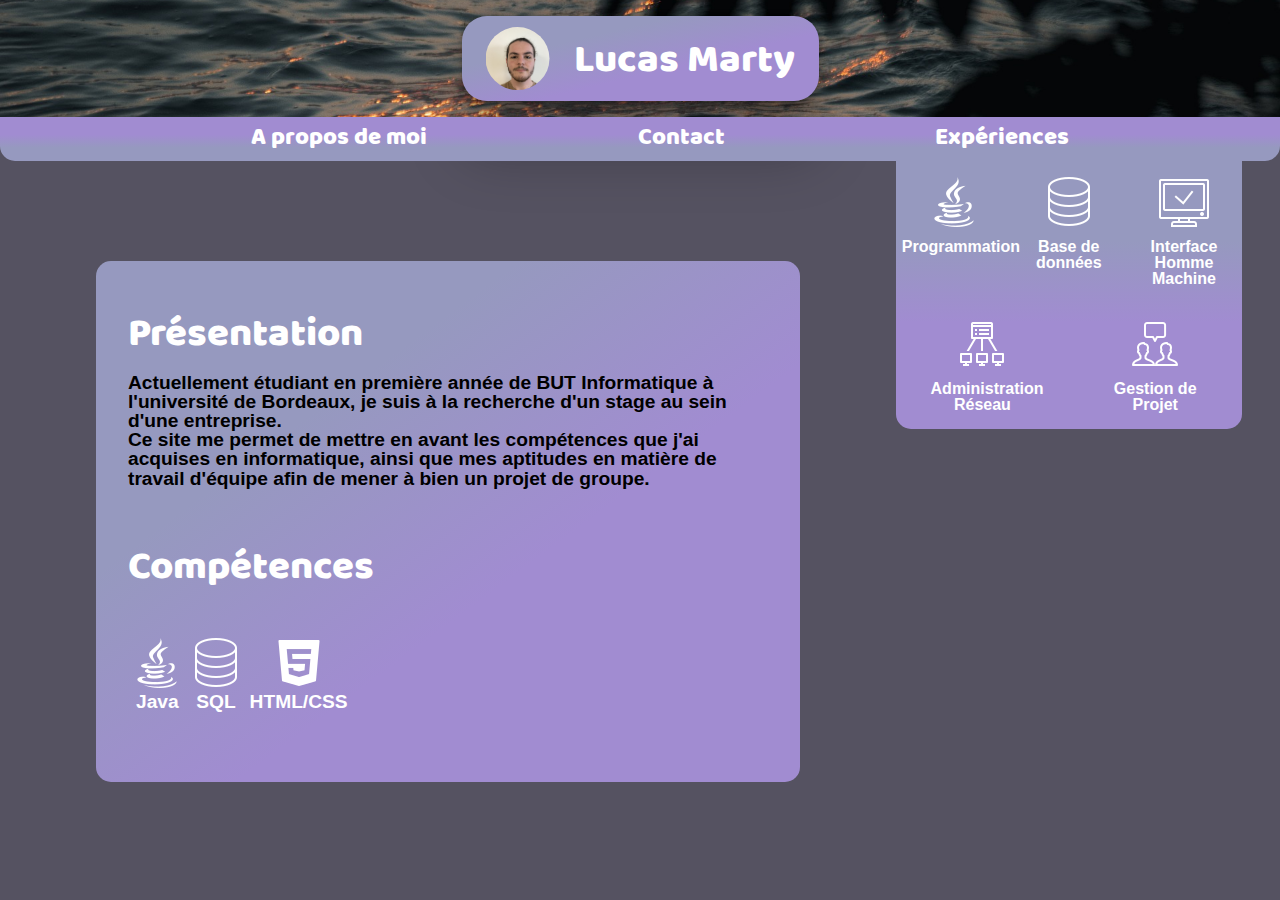
<file: index.html>
<!DOCTYPE html>
<html lang="en">
<head>
    <meta charset="UTF-8">
    <meta http-equiv="X-UA-Compatible" content="IE=edge">
    <meta name="viewport" content="width=device-width, initial-scale=1.0">
    <link rel="stylesheet" href="css/Accueil.css">
    <title>Lucas Marty</title>
</head>
<body>
    <header>
        <section class="backhead">
            <div>
                <img src="photo/IMG_3341.jpg" alt="">
                <h1>Lucas Marty</h1>
            </div>
        </section>
        <section class="Menu">
                <ul class="headlist">
                    <li><a href="Apropos.html">A propos de moi</a></li>
                    <li><a href="Contact.html">Contact</a></li>
                    <li><a href="ChoixRetEx.html">Expériences</a></li>
                </ul>
        </section>
    </header>
    <main>
        <section class="Accueil">
                <div class="présentation">
                    <h1>Présentation</h1>
                    <p>
                        Actuellement étudiant en première année de BUT Informatique à l'université 
                        de Bordeaux, je suis à la recherche d'un stage au sein d'une entreprise. <br>
                        Ce site me permet de mettre en avant les compétences que j'ai acquises en 
                        informatique, ainsi que mes aptitudes en matière de travail d'équipe afin de 
                        mener à bien un projet de groupe.
                    </p>
                </div>
                <div class="Description">
                    <div class="Compétences">
                        <h1>Compétences</h1>
                        <ul>
                            <li><a href="ChoixRetEx.html"><img src="photo/Java.png" alt="Java Icons">
                                <p>Java</p></a>
                            </li>
                            <li><a href="ChoixRetEx.html"><img src="photo/database.png" alt="">
                                <p>SQL</p></a>
                            </li>
                            <li>
                                <a href="ChoixRetEx.html"><img src="photo/HTML.png" alt="">
                                <p>HTML/CSS</p></a>
                            </li>
                        </ul>
                    </div>
                </div>            
        </section>
        <section class="Icons">
            <ul>
                <li><a href="ChoixRetEx.html"><img src="photo/Java.png" alt="Java Icons">
                    <p>Programmation</p></a>
                </li>
                <li><a href="ChoixRetEx.html"><img src="photo/database.png" alt="">
                    <p>Base de données</p></a>
                </li>
                <li><a href="ChoixRetEx.html"><img src="photo/Monitor.png" alt="">
                    <p>Interface Homme Machine </p></a>
                </li>
                <li><a href="ChoixRetEx.html"><img src="photo/network.png" alt="">
                    <p>Administration Réseau</p></a>
                </li>
                <li><a href="ChoixRetEx.html"><img src="photo/grouptask.png" alt="">
                    <p>Gestion de Projet</p></a>
                </li>                
            </ul>
        </section>
    </main>
</body>
</html>
</file>
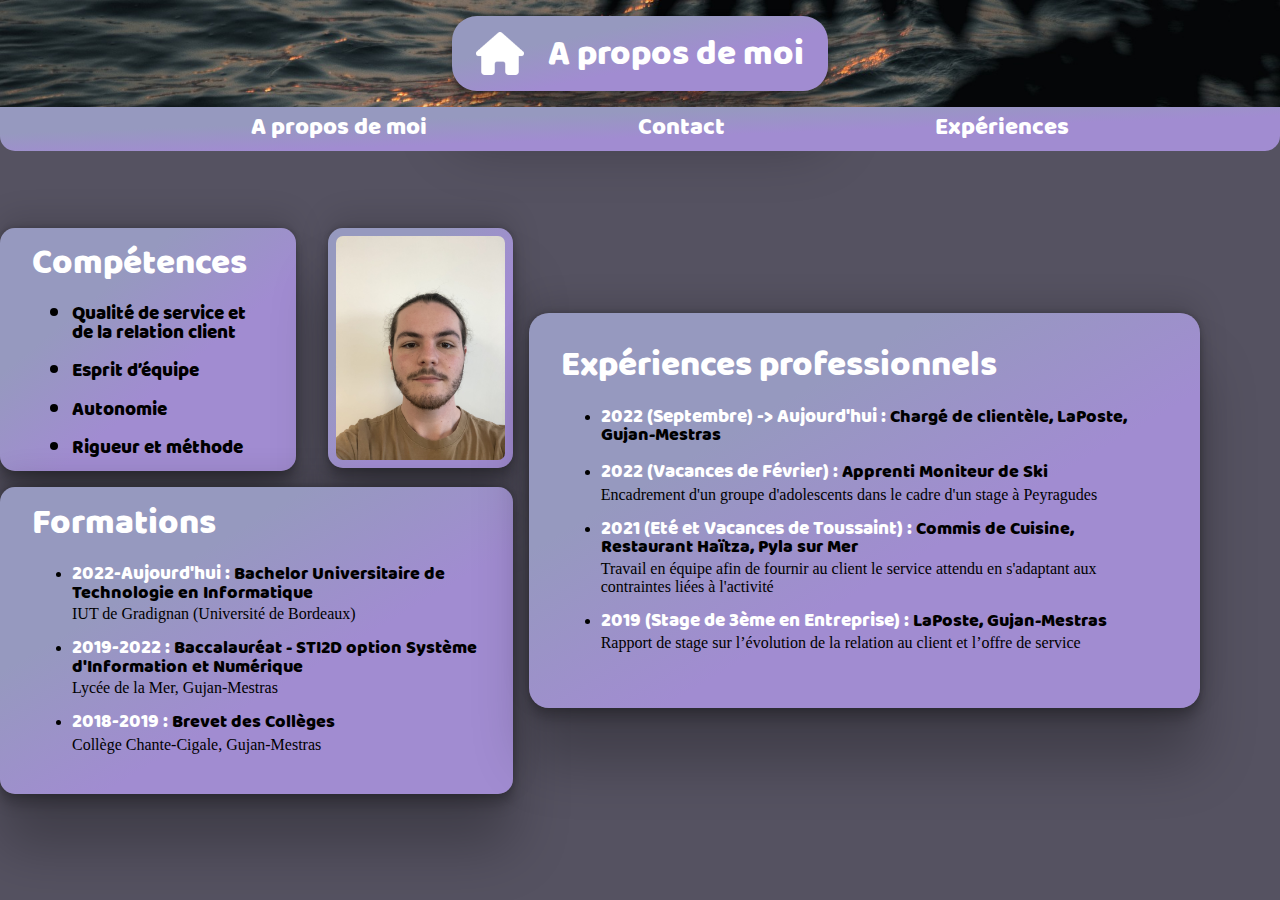
<file: Apropos.html>
<!DOCTYPE html>
<html lang="en">
<head>
    <meta charset="UTF-8">
    <meta http-equiv="X-UA-Compatible" content="IE=edge">
    <meta name="viewport" content="width=device-width, initial-scale=1.0">
    <link rel="stylesheet" href="css/Apropos.css">
    <title>CV</title>
</head>
<body>
    <header>
        <section class="backhead">
            <a href="index.html">
                <img src="photo/house-solid.png" alt="House Icon">
                <h1>A propos de moi</h1>
            </a>
        </section>
        <section class="Menu">
                <ul class="headlist">
                    <li><a href="Apropos.html">A propos de moi</a></li>
                    <li><a href="Contact.html">Contact</a></li>
                    <li><a href="ChoixRetEx.html">Expériences</a></li>
                </ul>
        </section>
    </header>
    <main>
        <section class="Skills">
            <section class="Qualités">
                <div class="Compétences">
                    <h1>Compétences</h1>
                    <ol id="pointList">
                        <li>Qualité de service et de la relation client</li>
                        <li>Esprit d’équipe</li>
                        <li>Autonomie</li>
                        <li>Rigueur et méthode</li>
                    </ol>
                </div>
                <img src="photo/IMG_3341.jpg" alt="Photo Lucas Marty">
            </section>            
            <div class="Formations">
                <h1>Formations</h1>
                <ol id="pointList">
                    <li>
                        <p><b>2022-Aujourd'hui : </b> Bachelor Universitaire de Technologie en Informatique</p>
                        IUT de Gradignan (Université de Bordeaux)                     
                    </li>
                    <li>
                        <p><b>2019-2022 : </b> Baccalauréat - STI2D option Système d'Information et Numérique</p>
                        Lycée de la Mer, Gujan-Mestras                      
                    </li>
                    <li>
                        <p><b>2018-2019 : </b> Brevet des Collèges</p>
                        Collège Chante-Cigale, Gujan-Mestras          
                    </li>
            </div>
        </section>
        <section class="Exprofs">
            <div>
                <h1>Expériences professionnels</h1>
                <ol id="pointList">
                    <li> 
                        <p><b>2022 (Septembre) -> Aujourd'hui :</b> Chargé de clientèle, LaPoste, Gujan-Mestras</p>                                                  
                    </li>
                    <li>
                        <p><b>2022 (Vacances de Février) : </b> Apprenti Moniteur de Ski</p>                                               
                        Encadrement d'un groupe d'adolescents dans le cadre d'un stage à Peyragudes
                    </li>
                    <li>
                        <p><b>2021 (Eté et Vacances de Toussaint) : </b> Commis de Cuisine, Restaurant Haïtza, Pyla sur Mer</p>
                        Travail en équipe afin de fournir au client le service attendu en s'adaptant aux contraintes liées à l'activité
                    </li>
                    <li>
                        <p><b>2019 (Stage de 3ème en Entreprise) : </b> LaPoste, Gujan-Mestras</p>               
                        Rapport de stage sur l’évolution de la relation au client et l’offre de service
                    </li>
                </ol>
            </div>
        </section>
    </main>
</body>
</html>
</file>
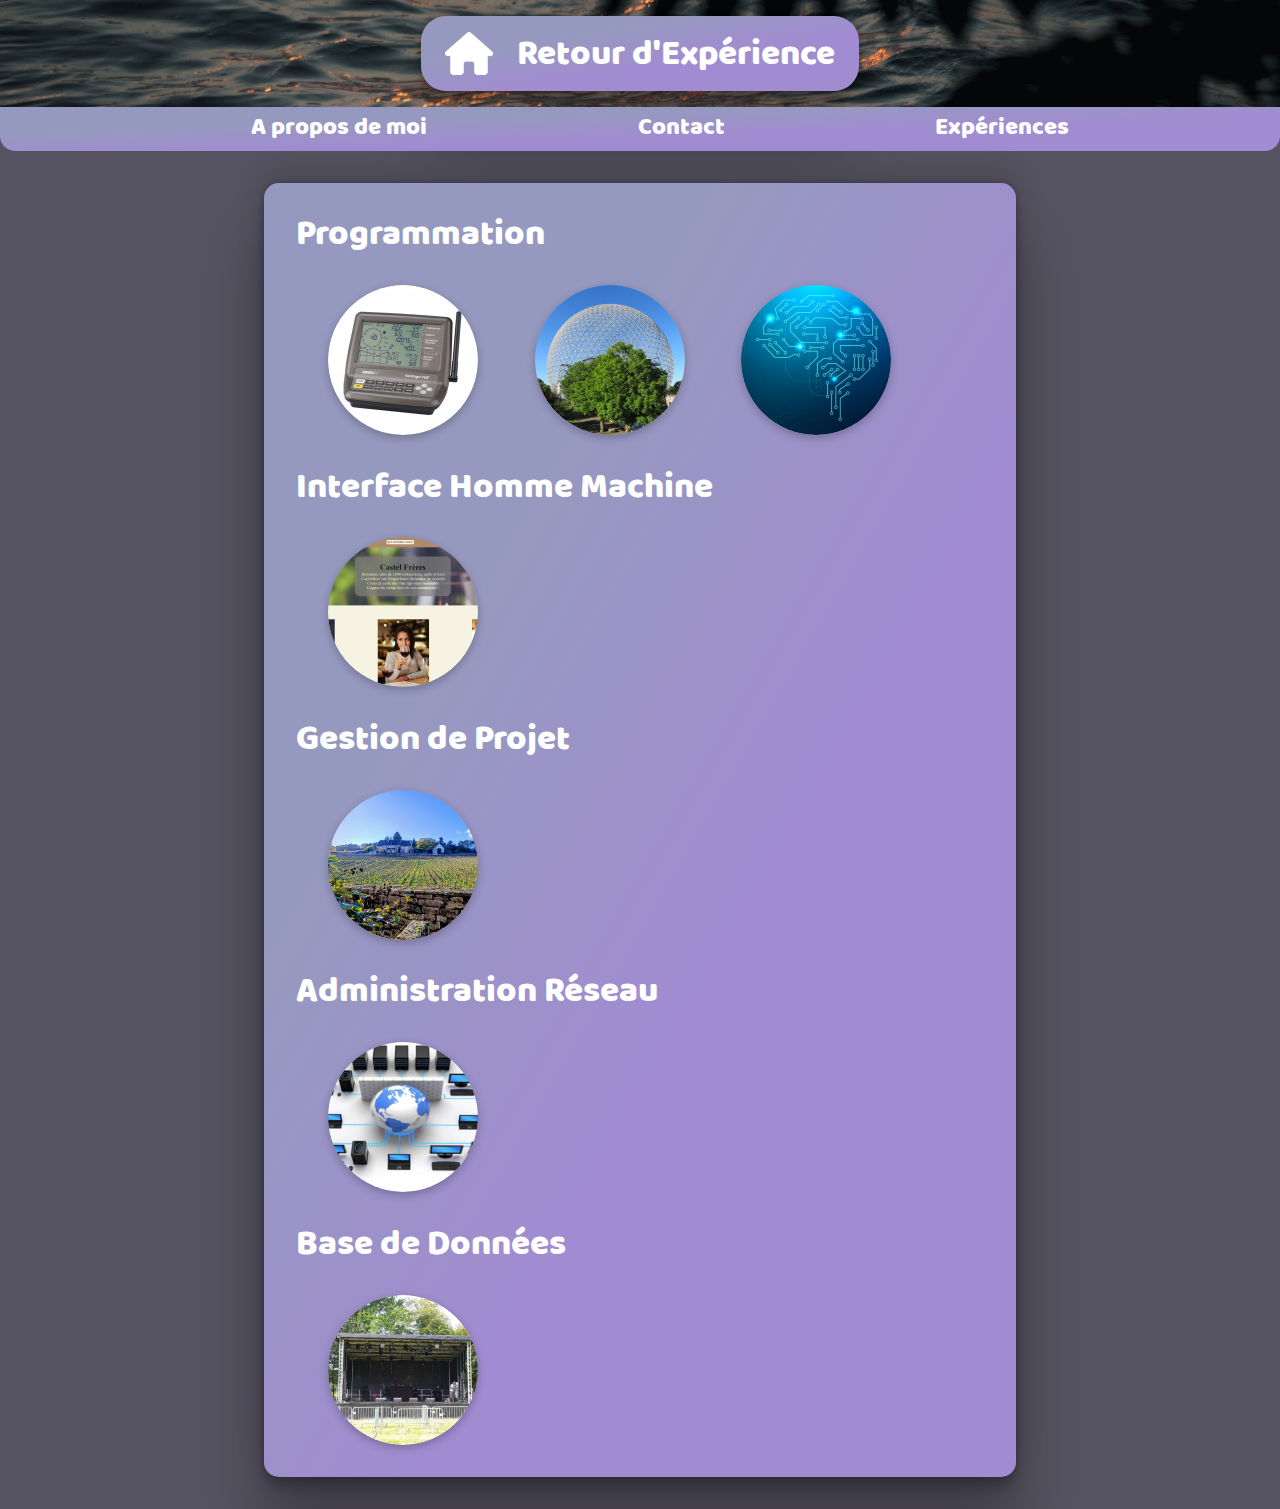
<file: ChoixRetEx.html>
<!DOCTYPE html>
<html lang="en">
<head>
    <meta charset="UTF-8">
    <meta http-equiv="X-UA-Compatible" content="IE=edge">
    <meta name="viewport" content="width=device-width, initial-scale=1.0">
    <title>Retour d'Expérience</title>
    <link rel="stylesheet" href="css/ChoixRetEx.css">
</head>
<body>
    <header>
        <section class="backhead">
            <a href="index.html">
                <img src="photo/house-solid.png" alt="House Icon">
                <h1>Retour d'Expérience</h1>
            </a>
        </section>
        <section class="Menu">
                <ul class="headlist">
                    <li><a href="Apropos.html">A propos de moi</a></li>
                    <li><a href="Contact.html">Contact</a></li>
                    <li><a href="ChoixRetEx.html">Expériences</a></li>
                </ul>
        </section>
    </header>
    <main>
        <div class="RetEx">
            <section class="Prog">
                <h1>Programmation</h1>
                <div>                    
                    <a class="container" href="RetoursExperience/Odomo.html">
                        <img src="photo/davis-vantage-vue.jpg" alt="">
                        <h2>Odomo</h2>
                    </a>
                    <a class="container" href="RetoursExperience/Biosphere7.html">
                        <img src="photo/Biosphere7.jpg" alt="">
                        <h2>Biosphère 7</h2>
                    </a>
                    <a class="container" href="RetoursExperience/Biosphere7IA.html">
                        <img id="Biosphere7IA" src="photo/ai-technology-brain-background.jpg" alt="">
                        <h2>Biosphère7 IA</h2>
                    </a>
                </div>
            </section>
            <section class="Interface">
                <h1>Interface Homme Machine</h1>
                <div>
                    <a class="container" href="RetoursExperience/Web.html">
                        <img src="photo/SiteCastel.png" alt="">
                        <h2>Site Web</h2>
                    </a>
                </div>
            </section>
            <section class="Gestion">
                <h1>Gestion de Projet</h1>
                <div>
                    <a class="container" href="RetoursExperience/Pestel.html">
                        <img src="photo/Castel.jpg" alt="">
                        <h2>Annalyse PESTEL</h2>
                    </a>
                </div>
            </section>
            <section class="Reseau">
                <h1>Administration Réseau</h1>
                <div>
                    <a class="container" href="RetoursExperience/InstallPoste.html">
                        <img id="InstallPoste" src="photo/Postes.jpg" alt="">
                        <h2>Installation Postes</h2>
                    </a>
                </div>
            </section>
            <section class="BD">
                <h1>Base de Données</h1>
                <div>
                    <a class="container" href="RetoursExperience/Billetterie.html">
                        <img src="photo/ConcertScene.jpg" alt="scene de concert vide">
                        <h2>Billetterie</h2>
                    </a>
                </div>
            </section>
        </div>
    </main>
</body>
</html>
</file>
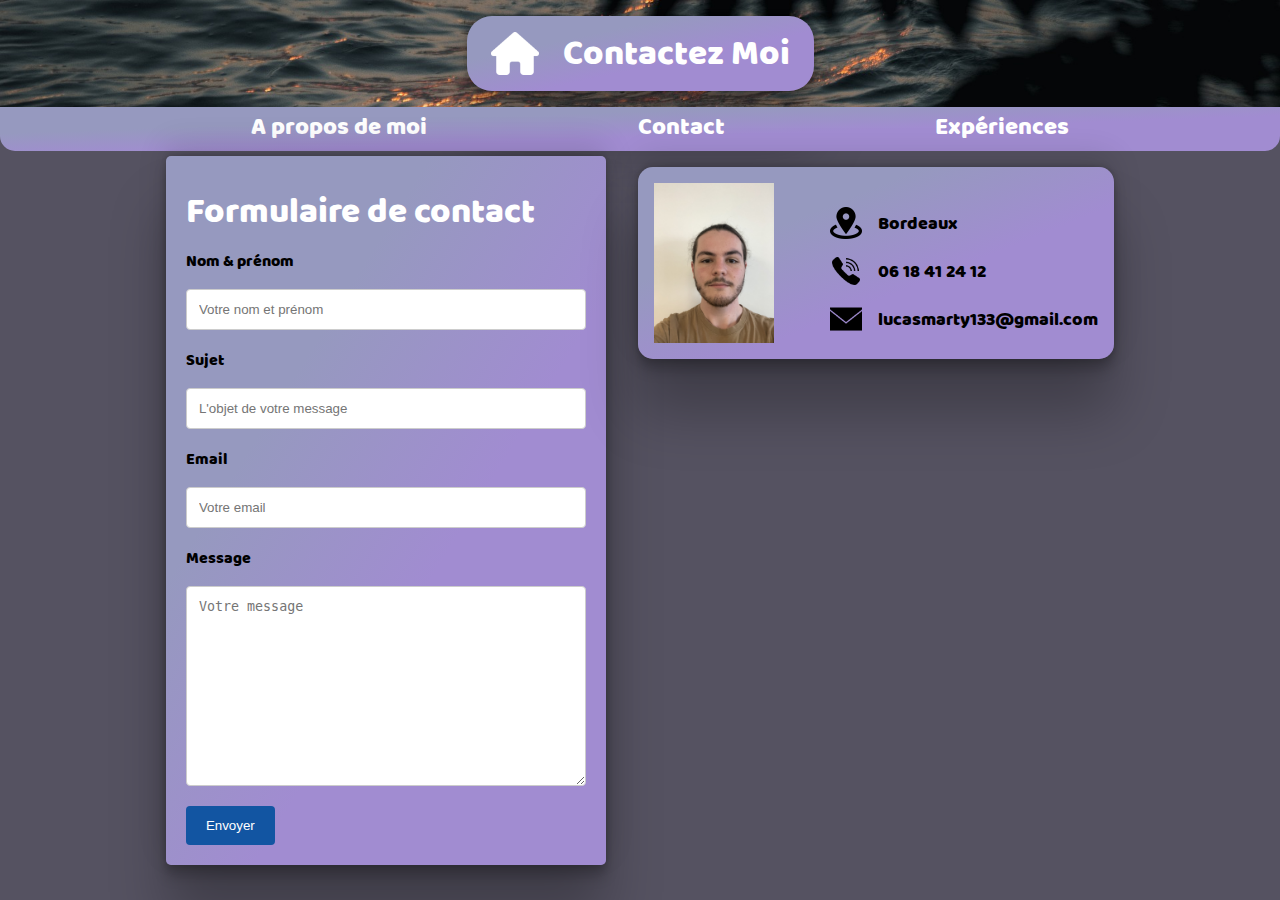
<file: Contact.html>
<!DOCTYPE html>
<html lang="en">
<head>
    <meta charset="UTF-8">
    <meta http-equiv="X-UA-Compatible" content="IE=edge">
    <meta name="viewport" content="width=device-width, initial-scale=1.0">
    <title>Me Contacter</title>
    <link rel="stylesheet" href="css/Contact.css">
</head>
<body>
    <header>
        <section class="backhead">
            <a href="index.html">
                <img src="photo/house-solid.png" alt="House Icon">
                <h1>Contactez Moi</h1>
            </a>
        </section>
        <section class="Menu">
                <ul class="headlist">
                    <li><a href="Apropos.html">A propos de moi</a></li>
                    <li><a href="Contact.html">Contact</a></li>
                    <li><a href="ChoixRetEx.html">Expériences</a></li>
                </ul>
        </section>
    </header>
    <main>
        <div class="container">
            <h1>Formulaire de contact</h1>
            <form action="/action_page.php">
              <label for="fname">Nom & prénom</label>
              <input type="text" id="fname" name="firstname" placeholder="Votre nom et prénom">
          
              <label for="sujet">Sujet</label>
              <input type="text" id="sujet" name="sujet" placeholder="L'objet de votre message">
          
              <label for="emailAddress">Email</label>
              <input id="emailAddress" type="email" name="email" placeholder="Votre email">
          
              <label for="subject">Message</label>
              <textarea id="subject" name="subject" placeholder="Votre message" style="height:200px"></textarea>
          
              <input type="submit" value="Envoyer">
            </form>
        </div>
        <div class="Info">
            <img src="photo/IMG_3341.jpg" alt="selfie">
            <div>
                <ul>
                    <li>
                        <img src="photo/localisateur.png" alt="localisation Icon">
                        <p>Bordeaux</p>
                    </li>
                    <li>
                        <img src="photo/icons8-phone-call-50.png" alt="Phone Icon">
                        <p>06 18 41 24 12</p>
                    </li>
                    <li>
                        <img src="photo/icons8-message-50.png" alt="Email Icon">
                        <p>lucasmarty133@gmail.com</p>
                    </li>
                </ul>
            </div>                
        </div>
    </main>
</body>
</html>
</file>
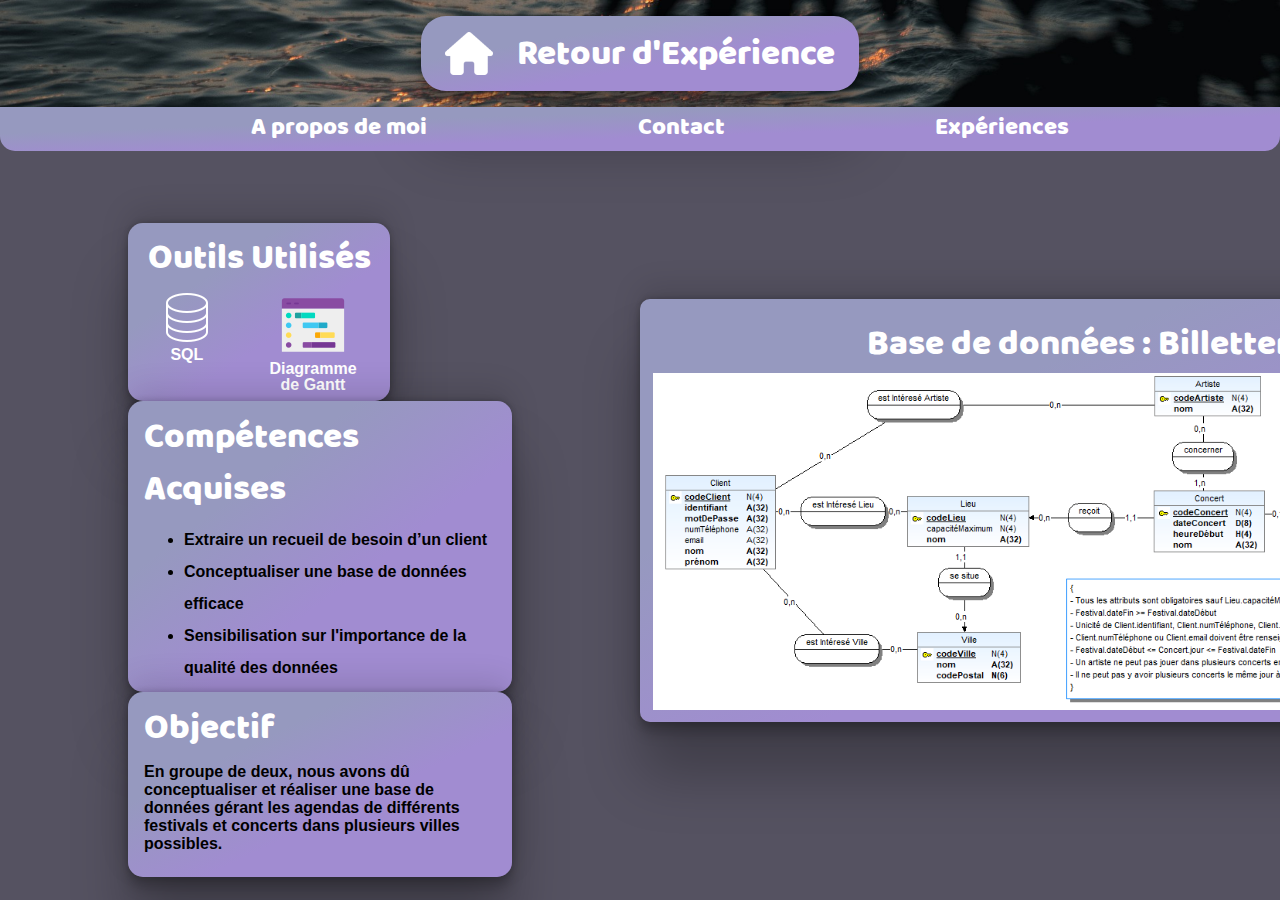
<file: RetoursExperience/Billetterie.html>
<!DOCTYPE html>
<html lang="en">
<head>
    <meta charset="UTF-8">
    <meta http-equiv="X-UA-Compatible" content="IE=edge">
    <meta name="viewport" content="width=device-width, initial-scale=1.0">
    <title>Billetterie</title>
    <link rel="stylesheet" href="../css/RetEx.css">
</head>
<body>
    <header>
        <section class="backhead">
            <a href="../index.html">
                <img src="../photo/house-solid.png" alt="House Icon">
                <h1>Retour d'Expérience</h1>
            </a>
        </section>
        <section class="Menu">
                <ul class="headlist">
                    <li><a href="../Apropos.html">A propos de moi</a></li>
                    <li><a href="../Contact.html">Contact</a></li>
                    <li><a href="../ChoixRetEx.html">Expériences</a></li>
                </ul>
        </section>
    </header>
    <main>
        <section class="Skills">
            <div>
                <div class="Outils">
                    <h1>Outils Utilisés</h1>
                    <ul>
                        <li>
                            <a href="https://support.microsoft.com/fr-fr/office/access-sql-concepts-de-base-vocabulaire-et-syntaxe-444d0303-cde1-424e-9a74-e8dc3e460671">
                                <img src="../photo/database.png" alt="database icon">
                                <p>SQL</p>
                            </a>
                        </li>
                        <li>
                            <a href="">
                                <img src="../photo/diagramme-de-gantt.png" alt="Gantt diagram icon">
                                <p>Diagramme de Gantt</p>
                            </a>
                        </li>
                    </ul>
                </div>
                <div class="Compétences">
                    <h1>Compétences Acquises</h1>
                    <ul>
                        <li>Extraire un recueil de besoin d’un client</li>
                        <li>Conceptualiser une base de données efficace</li>
                        <li>Sensibilisation sur l'importance de la qualité des données</li>
                    </ul>
                </div>
                <div class="Objectif">
                    <h1>Objectif</h1>
                    <p>
                        En groupe de deux, nous avons dû conceptualiser et réaliser une base de données gérant 
                        les agendas de différents festivals et concerts dans plusieurs villes possibles. 
                    </p>
                </div>
            </div>
        </section>
        <section class="présentation">
            <div>
                <h1>Base de données : Billetterie </h1>
                <img id="Billetterieimg" src="../photo/baseDeDonnée.PNG" alt="">
            </div>
        </section>
    </main>
</body>
</html>
</file>
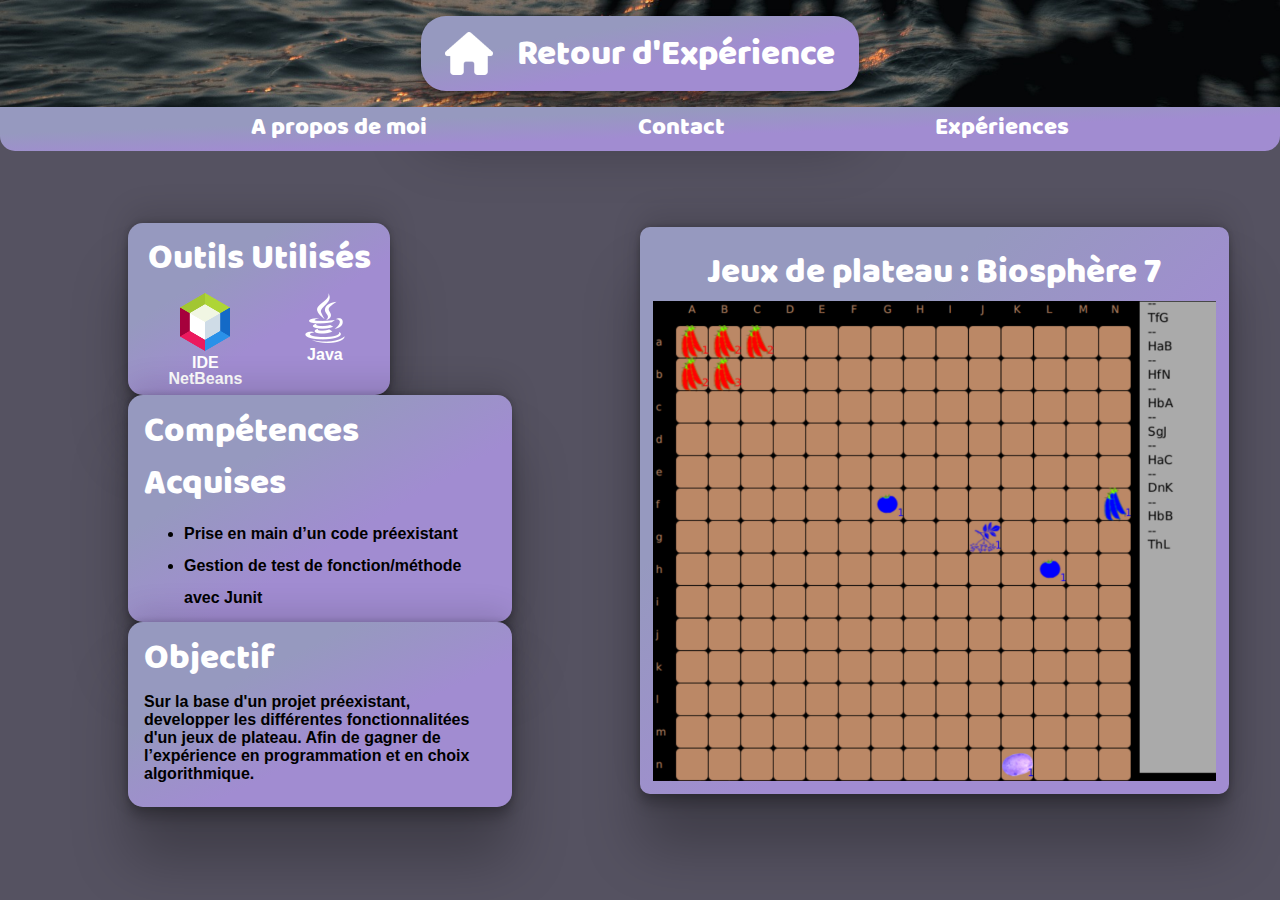
<file: RetoursExperience/Biosphere7.html>
<!DOCTYPE html>
<html lang="en">
<head>
    <meta charset="UTF-8">
    <meta http-equiv="X-UA-Compatible" content="IE=edge">
    <meta name="viewport" content="width=device-width, initial-scale=1.0">
    <title>Biosphère 7</title>
    <link rel="stylesheet" href="../css/RetEx.css">
</head>
<body>
    <header>
        <section class="backhead">
            <a href="../index.html">
                <img src="../photo/house-solid.png" alt="House Icon">
                <h1>Retour d'Expérience</h1>
            </a>
        </section>
        <section class="Menu">
                <ul class="headlist">
                    <li><a href="../Apropos.html">A propos de moi</a></li>
                    <li><a href="../Contact.html">Contact</a></li>
                    <li><a href="../ChoixRetEx.html">Expériences</a></li>
                </ul>
        </section>
    </header>
    <main>
        <section class="Skills">
            <div>
                <div class="Outils">
                    <h1>Outils Utilisés</h1>
                    <ul>
                        <li>
                            <a href="https://netbeans.apache.org/">
                                <img src="../photo/NetBeans.png" alt="NetBeans Icon">
                                <p>IDE NetBeans</p>
                            </a>
                        </li>
                        <li>
                            <a href="https://www.java.com/fr/">
                                <img src="../photo/Java.png" alt="Java Icon">
                                <p>Java</p>
                            </a>
                        </li>
                    </ul>
                </div>
                <div class="Compétences">
                    <h1>Compétences Acquises</h1>
                    <ul>
                        <li>Prise en main d’un code préexistant</li>
                        <li>Gestion de test de fonction/méthode avec Junit</li>
                    </ul>
                </div>
                <div class="Objectif">
                    <h1>Objectif</h1>
                    <p>
                        Sur la base d'un projet préexistant, developper les différentes fonctionnalitées 
                        d'un jeux de plateau. Afin de gagner de l’expérience en programmation et en choix 
                        algorithmique.
                    </p>
                </div>
            </div>
        </section>
        <section class="présentation">
            <div>
                <h1>Jeux de plateau : Biosphère 7</h1>
                <img id="Biosphere7img" src="../photo/Biosphere.png" alt="">
            </div>
        </section>
    </main>
</body>
</html>
</file>
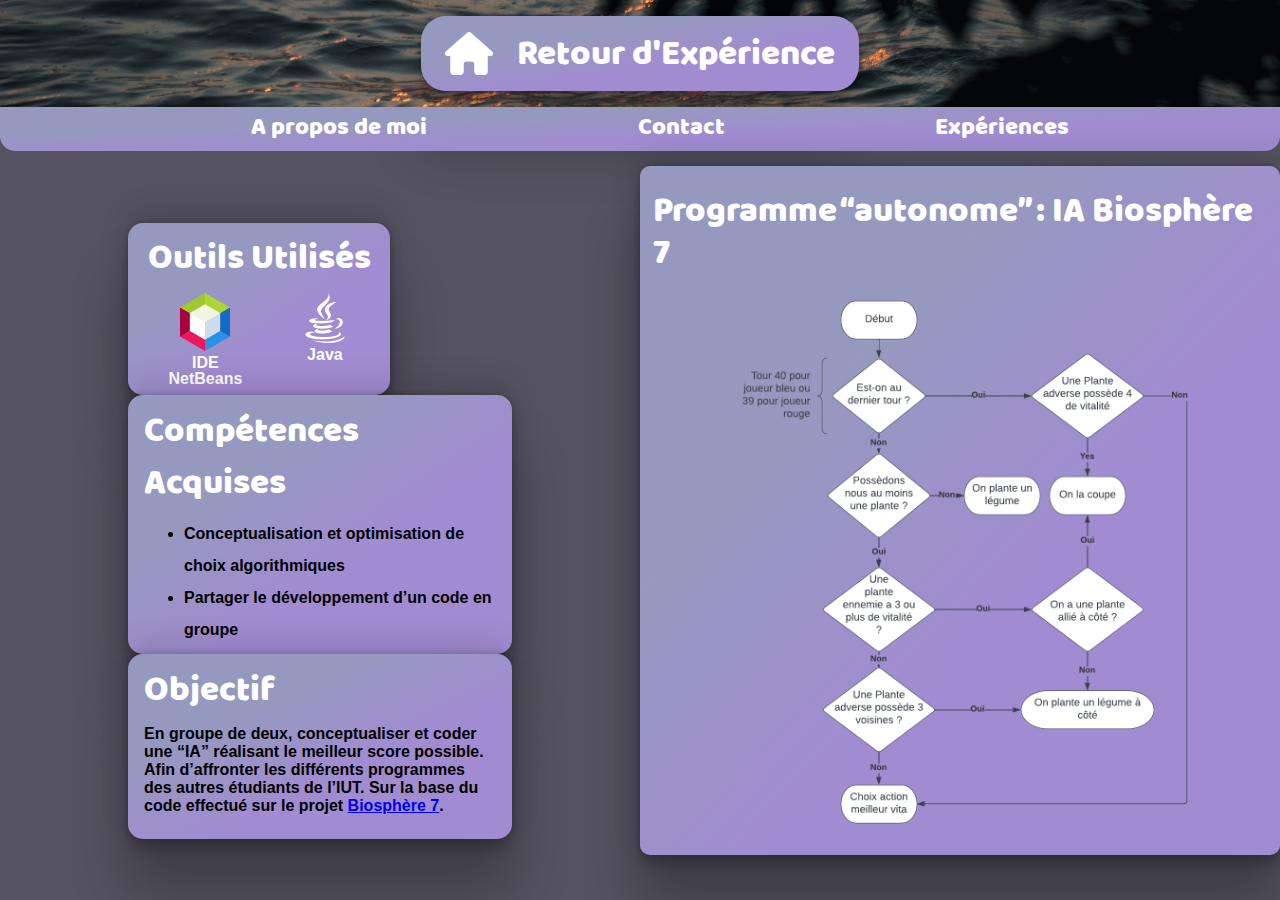
<file: RetoursExperience/Biosphere7IA.html>
<!DOCTYPE html>
<html lang="en">
<head>
    <meta charset="UTF-8">
    <meta http-equiv="X-UA-Compatible" content="IE=edge">
    <meta name="viewport" content="width=device-width, initial-scale=1.0">
    <title>Biosphere 7 IA</title>
    <link rel="stylesheet" href="../css/RetEx.css">
</head>
<body>
    <header>
        <section class="backhead">
            <a href="../index.html">
                <img src="../photo/house-solid.png" alt="House Icon">
                <h1>Retour d'Expérience</h1>
            </a>
        </section>
        <section class="Menu">
                <ul class="headlist">
                    <li><a href="../Apropos.html">A propos de moi</a></li>
                    <li><a href="../Contact.html">Contact</a></li>
                    <li><a href="../ChoixRetEx.html">Expériences</a></li>
                </ul>
        </section>
    </header>
    <main>
        <section class="Skills">
            <div>
                <div class="Outils">
                    <h1>Outils Utilisés</h1>
                    <ul>
                        <li>
                            <a href="https://netbeans.apache.org/">
                                <img src="../photo/NetBeans.png" alt="NetBeans Icon">
                                <p>IDE NetBeans</p>
                            </a>
                        </li>
                        <li>
                            <a href="https://www.java.com/fr/">
                                <img src="../photo/Java.png" alt="Java Icon">
                                <p>Java</p>
                            </a>
                        </li>
                    </ul>
                </div>
                <div class="Compétences">
                    <h1>Compétences Acquises</h1>
                    <ul>
                        <li>Conceptualisation et optimisation de choix algorithmiques</li>
                        <li>Partager le développement d’un code en groupe</li>
                    </ul>
                </div>
                <div class="Objectif">
                    <h1>Objectif</h1>
                    <p>
                        En groupe de deux, conceptualiser et coder une “IA” réalisant le meilleur score possible. 
                        Afin d’affronter les différents programmes des autres étudiants de l’IUT. Sur la base du 
                        code effectué sur le projet <a href="Biosphere7.html">Biosphère 7</a>.
                    </p>
                    
                </div>
            </div>
        </section>
        <section class="présentation">
            <div>
                <h1>Programme “autonome” : IA Biosphère 7</h1>
                <img id="Biosphere7IAimg" src="../photo/logigramme-BisphereIA.png" alt="Logigramme">
            </div>
        </section>
    </main>
</body>
</html>
</file>
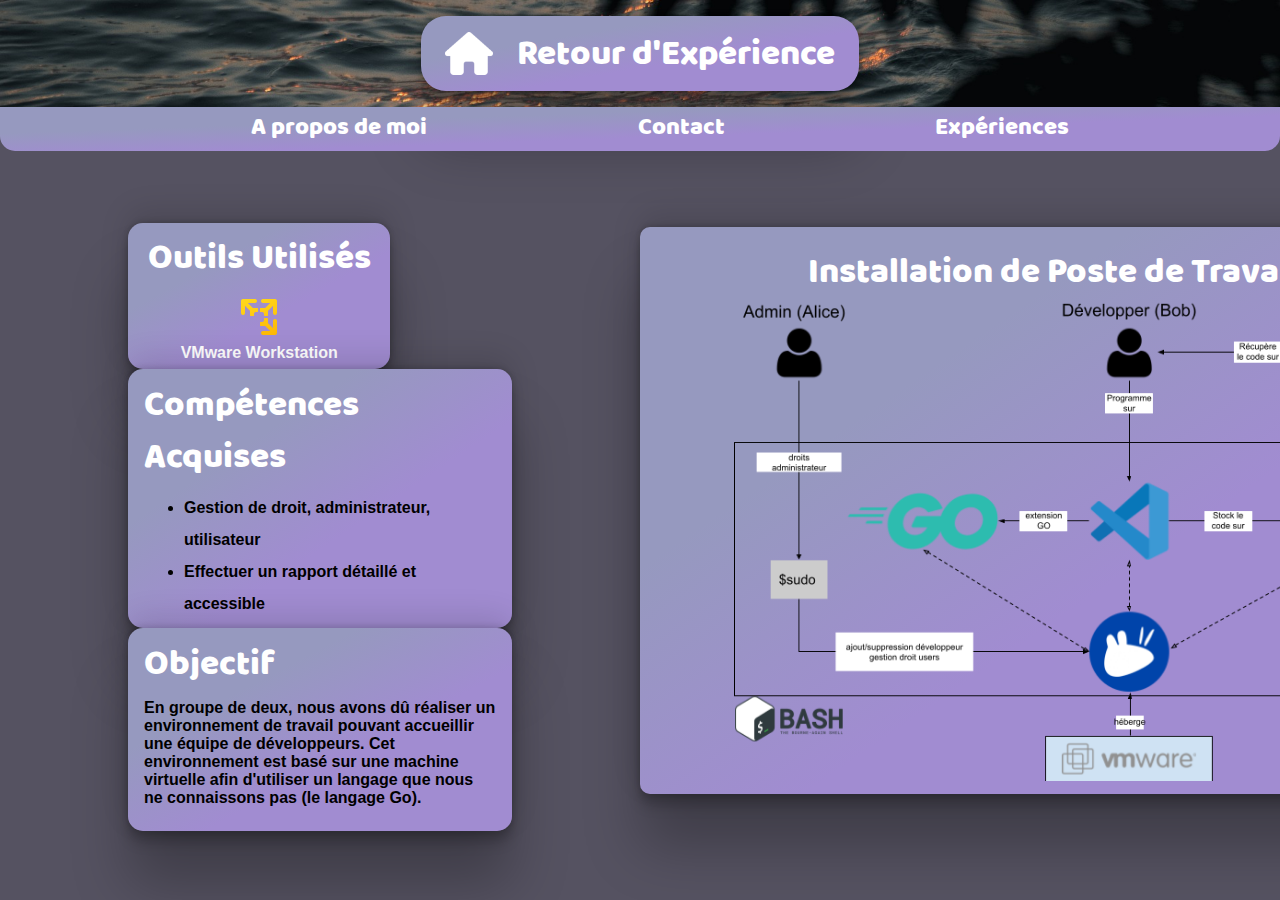
<file: RetoursExperience/InstallPoste.html>
<!DOCTYPE html>
<html lang="en">
<head>
    <meta charset="UTF-8">
    <meta http-equiv="X-UA-Compatible" content="IE=edge">
    <meta name="viewport" content="width=device-width, initial-scale=1.0">
    <title>Installation Poste</title>
    <link rel="stylesheet" href="../css/RetEx.css">
</head>
<body>
    <header>
        <section class="backhead">
            <a href="../index.html">
                <img src="../photo/house-solid.png" alt="House Icon">
                <h1>Retour d'Expérience</h1>
            </a>
        </section>
        <section class="Menu">
                <ul class="headlist">
                    <li><a href="../Apropos.html">A propos de moi</a></li>
                    <li><a href="../Contact.html">Contact</a></li>
                    <li><a href="../ChoixRetEx.html">Expériences</a></li>
                </ul>
        </section>
    </header>
    <main>
        <section class="Skills">
            <div>
                <div class="Outils">
                    <h1>Outils Utilisés</h1>
                    <ul>
                        <li>
                            <a href="https://www.vmware.com/fr.html">
                                <img src="../photo/icons8-vmware-workstation-player-48.png" alt="VMware Icon">
                                <p>VMware Workstation</p>
                            </a>
                        </li>
                    </ul>
                </div>
                <div class="Compétences">
                    <h1>Compétences Acquises</h1>
                    <ul>
                        <li>Gestion de droit, administrateur, utilisateur</li>
                        <li>Effectuer un rapport détaillé et accessible</li>
                    </ul>
                </div>
                <div class="Objectif">
                    <h1>Objectif</h1>
                    <p>
                        En groupe de deux, nous avons dû réaliser un environnement de travail pouvant accueillir
                        une équipe de développeurs. Cet environnement est basé sur une machine virtuelle afin d'utiliser 
                        un langage que nous ne connaissons pas (le langage Go).
                    </p>
                </div>
            </div>
        </section>
        <section class="présentation">
            <div>
                <h1>Installation de Poste de Travail</h1>
                <img id="InstallPosteimg" src="../photo/InstallationPoste.png" alt="">
            </div>
        </section>
    </main>
</body>
</html>
</file>
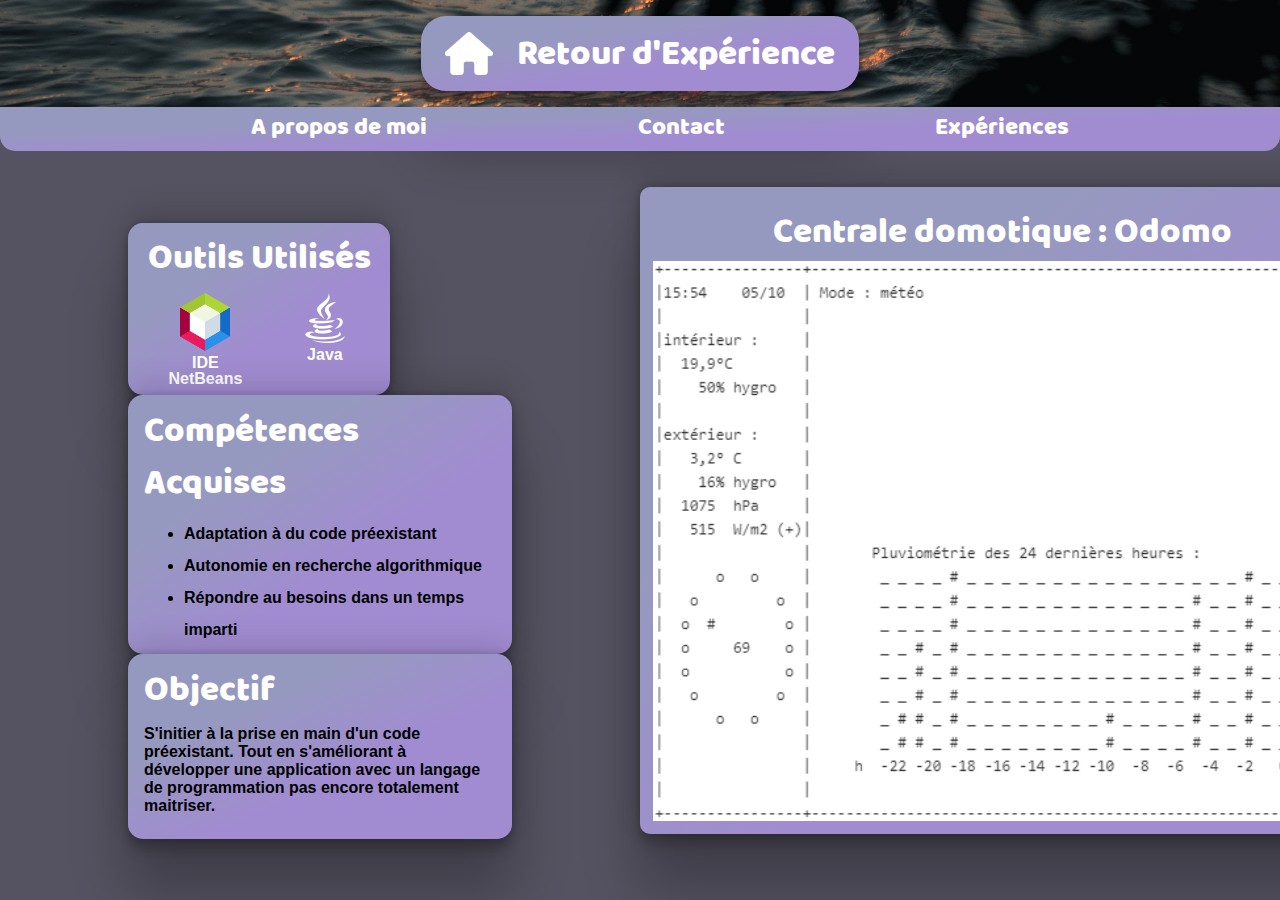
<file: RetoursExperience/Odomo.html>
<!DOCTYPE html>
<html lang="en">
<head>
    <meta charset="UTF-8">
    <meta http-equiv="X-UA-Compatible" content="IE=edge">
    <meta name="viewport" content="width=device-width, initial-scale=1.0">
    <link rel="stylesheet" href="../css/RetEx.css">
    <title>Odomo</title>
</head>
<body>
    <header>
        <section class="backhead">
            <a href="../index.html">
                <img src="../photo/house-solid.png" alt="House Icon">
                <h1>Retour d'Expérience</h1>
            </a>
        </section>
        <section class="Menu">
                <ul class="headlist">
                    <li><a href="../Apropos.html">A propos de moi</a></li>
                    <li><a href="../Contact.html">Contact</a></li>
                    <li><a href="../ChoixRetEx.html">Expériences</a></li>
                </ul>
        </section>
    </header>
    <main>
        <section class="Skills">
            <div>
                <div class="Outils">
                    <h1>Outils Utilisés</h1>
                    <ul>
                        <li>
                            <a href="https://netbeans.apache.org/">
                                <img src="../photo/NetBeans.png" alt="NetBeans Icon">
                                <p>IDE NetBeans</p>
                            </a>
                        </li>
                        <li>
                            <a href="https://www.java.com/fr/">
                                <img src="../photo/Java.png" alt="Java Icon">
                                <p>Java</p>
                            </a>
                        </li>
                    </ul>
                </div>
                <div class="Compétences">
                    <h1>Compétences Acquises</h1>
                    <ul>
                        <li>Adaptation à du code préexistant</li>
                        <li>Autonomie en recherche algorithmique</li>
                        <li>Répondre au besoins dans un temps imparti</li>
                    </ul>
                </div>
                <div class="Objectif">
                    <h1>Objectif</h1>
                    <p>
                        S'initier à la prise en main d'un code préexistant. Tout
                        en s'améliorant à développer une application avec un langage de 
                        programmation pas encore totalement maitriser.
                    </p>
                </div>
            </div>            
        </section>
        <section class="présentation">
            <div>
                <h1>Centrale domotique : Odomo</h1>
                <img id="Odomoimg" src="../photo/Odomo.png" alt="Console Result" >
            </div>
        </section>
    </main>
</body>
</html>
</file>
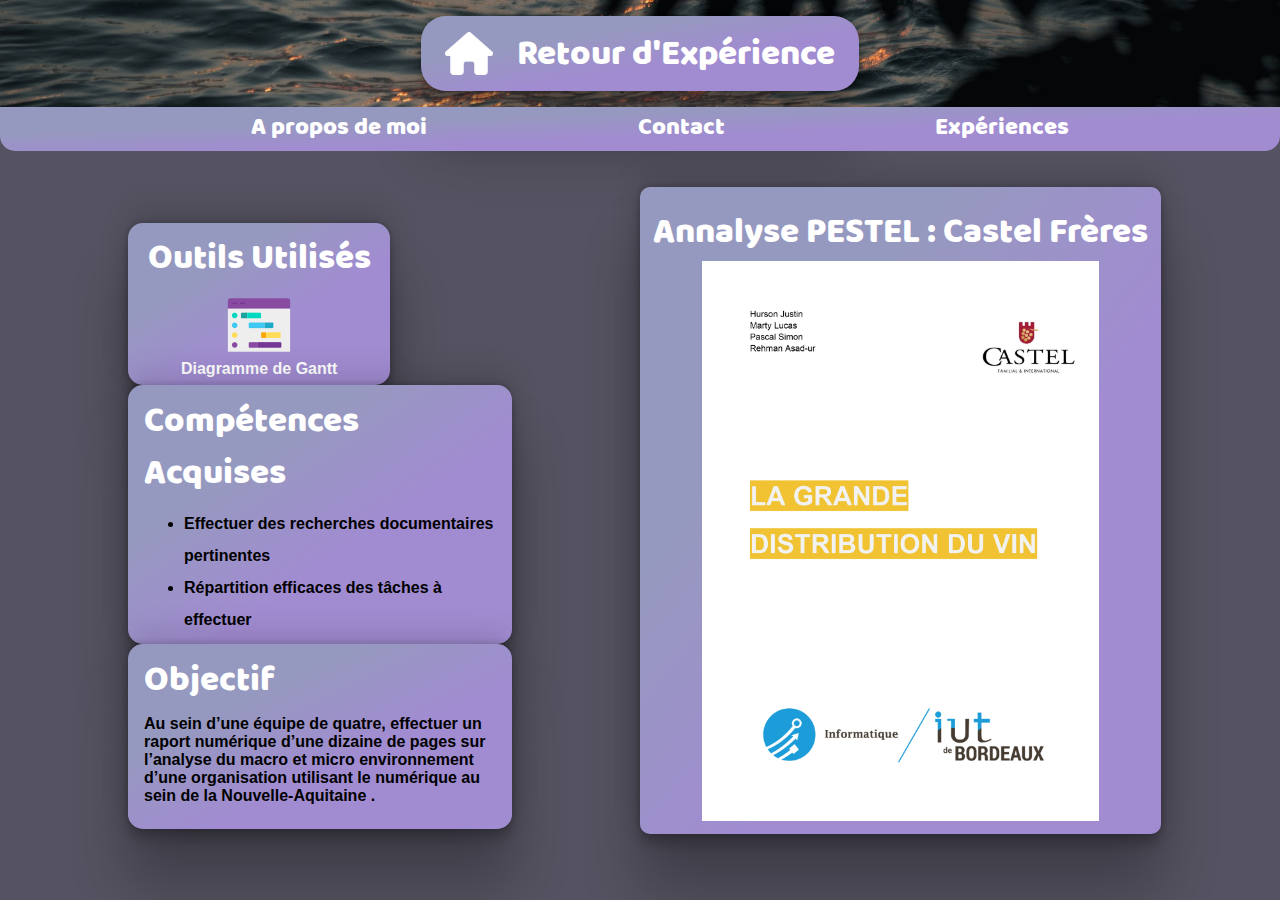
<file: RetoursExperience/Pestel.html>
<!DOCTYPE html>
<html lang="en">
<head>
    <meta charset="UTF-8">
    <meta http-equiv="X-UA-Compatible" content="IE=edge">
    <meta name="viewport" content="width=device-width, initial-scale=1.0">
    <title>Annalyse PESTEL</title>
    <link rel="stylesheet" href="../css/RetEx.css">
</head>
<body>
    <header>
        <section class="backhead">
            <a href="../index.html">
                <img src="../photo/house-solid.png" alt="House Icon">
                <h1>Retour d'Expérience</h1>
            </a>
        </section>
        <section class="Menu">
                <ul class="headlist">
                    <li><a href="../Apropos.html">A propos de moi</a></li>
                    <li><a href="../Contact.html">Contact</a></li>
                    <li><a href="../ChoixRetEx.html">Expériences</a></li>
                </ul>
        </section>
    </header>
    <main>
        <section class="Skills">
            <div>
                <div class="Outils">
                    <h1>Outils Utilisés</h1>
                    <ul>
                        <li>
                            <a href="">
                                <img src="../photo/diagramme-de-gantt.png" alt="Gantt Icon">
                                <p>Diagramme de Gantt</p>
                            </a>
                        </li>
                    </ul>
                </div>
                <div class="Compétences">
                    <h1>Compétences Acquises</h1>
                    <ul>
                        <li>Effectuer des recherches documentaires pertinentes</li>
                        <li>Répartition efficaces des tâches à effectuer</li>
                    </ul>
                </div>
                <div class="Objectif">
                    <h1>Objectif</h1>
                    <p>
                        Au sein d’une équipe de quatre, effectuer un raport numérique d’une 
                        dizaine de pages sur l’analyse du macro et micro environnement d’une 
                        organisation utilisant le numérique au sein de la Nouvelle-Aquitaine .
                    </p>
                </div>
            </div>
        </section>
        <section class="présentation">
            <div>
                <h1>Annalyse PESTEL : Castel Frères</h1>
                <img id="PESTELimg" src="../photo/SAE6page1.jpg" alt="Page compte rendu">
            </div>
        </section>
    </main>
</body>
</html>
</file>
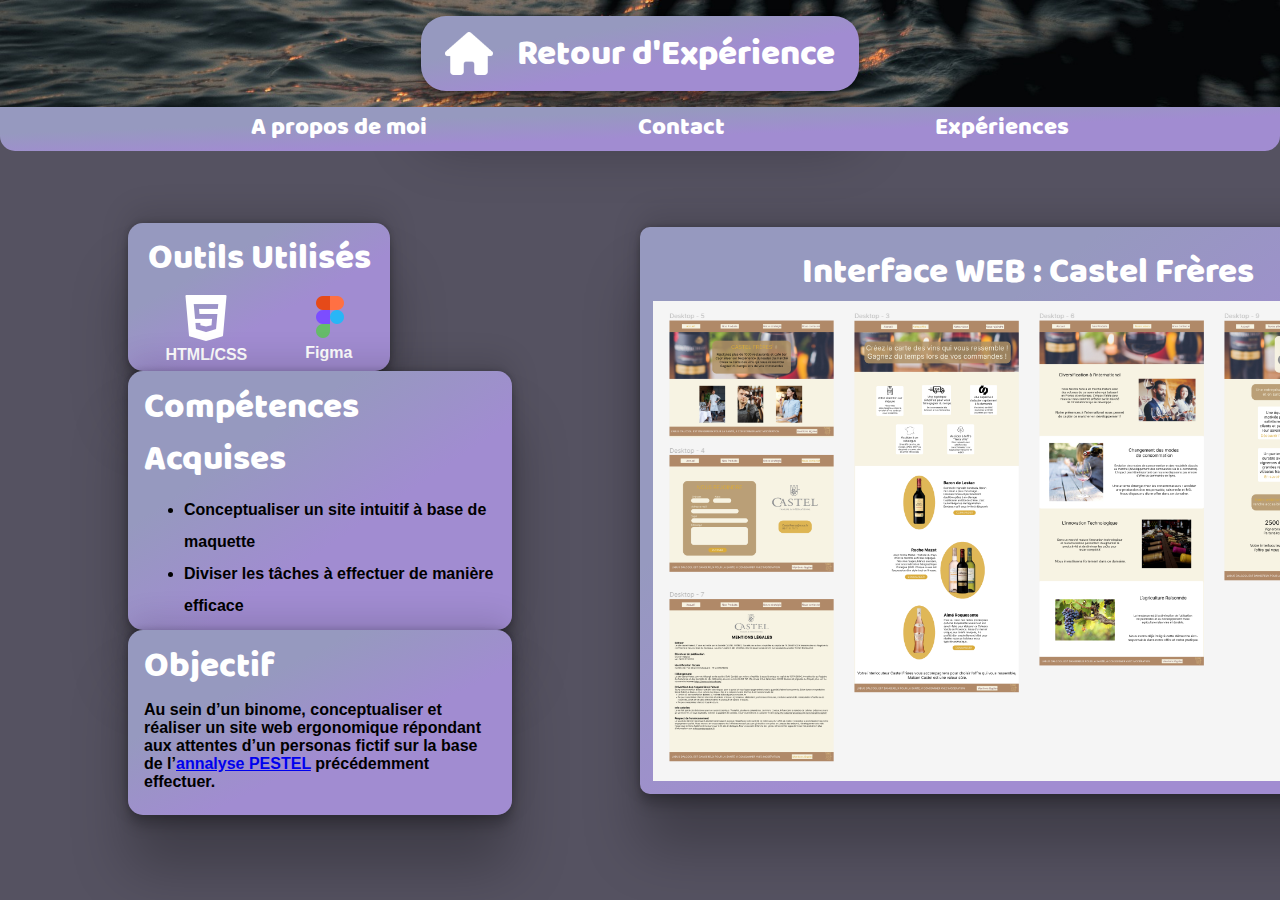
<file: RetoursExperience/Web.html>
<!DOCTYPE html>
<html lang="en">
<head>
    <meta charset="UTF-8">
    <meta http-equiv="X-UA-Compatible" content="IE=edge">
    <meta name="viewport" content="width=device-width, initial-scale=1.0">
    <title>Interface WEB</title>
    <link rel="stylesheet" href="../css/RetEx.css">
</head>
<body>
    <header>
        <section class="backhead">
            <a href="../index.html">
                <img src="../photo/house-solid.png" alt="House Icon">
                <h1>Retour d'Expérience</h1>
            </a>
        </section>
        <section class="Menu">
                <ul class="headlist">
                    <li><a href="../Apropos.html">A propos de moi</a></li>
                    <li><a href="../Contact.html">Contact</a></li>
                    <li><a href="../ChoixRetEx.html">Expériences</a></li>
                </ul>
        </section>
    </header>
    <main>
        <section class="Skills">
        <div>
            <div class="Outils">
                <h1>Outils Utilisés</h1>
                <ul>
                    <li>
                        <a href="">
                            <img src="../photo/HTML.png" alt="HTML Icon">
                            <p>HTML/CSS</p>
                        </a>
                    </li>
                    <li>
                        <a href="https://www.figma.com/">
                            <img src="../photo/icons8-figma-48.png" alt="Figma Icon">
                            <p>Figma</p>
                        </a>
                    </li>
                </ul>
            </div>
            <div class="Compétences">
                <h1>Compétences Acquises</h1>
                <ul>
                    <li>Conceptualiser un site intuitif à base de maquette</li>
                    <li>Diviser les tâches à effectuer de manière efficace</li>
                </ul>
            </div>
            <div class="Objectif">
                <h1>Objectif</h1>
                <p>
                    Au sein d’un binome, conceptualiser et réaliser un site web ergonomique 
                    répondant aux attentes d’un personas fictif sur la base de 
                    l’<a href="../RetoursExperience/Pestel.html">annalyse PESTEL</a>
                    précédemment effectuer. 
                </p>
            </div>
        </div>           
        </section>
        <section class="présentation">
            <div>
                <h1>Interface WEB : Castel Frères</h1>
                <img id="CastelFreresimg" src="../photo/siteCastelFreres.png" alt="">
            </div>
        </section>
    </main>
</body>
</html>
</file>
<file: css/Accueil.css>
* {
    margin: 0px;
}
@font-face {
    font-family: 'Baloo-Tammudu-Regular';
    src:url('Baloo-Tammudu-Regular.ttf.woff') format('woff'),
        url('Baloo-Tammudu-Regular.ttf.svg#Baloo-Tammudu-Regular') format('svg'),
        url('Baloo-Tammudu-Regular.ttf.eot'),
        url('Baloo-Tammudu-Regular.ttf.eot?#iefix') format('embedded-opentype'); 
        font-weight: normal;
        font-style: normal;
}
h1 {
    font-family: 'Baloo-Tammudu-Regular';
    font-size: 2.5em;
    font-style: normal;
    font-weight: 1;
    color: #fff;  
    margin-top: 0.5em;
    line-height: 1.5em;
}
body{
    height: 100vh;
    background-color: #555261;
}

/* HEADER */
header {
    display: flex;
    flex-direction: column;
}
.backhead {
    display: flex;
    justify-content: center;
    align-content: center;
    padding: 1em;
    background-image: url("../photo/lake.jpg");
    background-size: cover;
    background-repeat: no-repeat;
    background-position: 0% 20%;   
    height: fit-content;
    
}
.backhead div {
    display: flex;         
    align-items: center;
    width: fit-content;    
    background-image: linear-gradient(to bottom right, #9699bf  30%, #a18cd1 60%);
    border-radius: 25px;
    box-shadow: rgba(0, 0, 0, 0.25) 0px 54px 55px, rgba(0, 0, 0, 0.12) 0px -12px 30px, rgba(0, 0, 0, 0.12) 0px 4px 6px, rgba(0, 0, 0, 0.17) 0px 12px 13px, rgba(0, 0, 0, 0.09) 0px -3px 5px;
    padding: 0px 1.5em;
}
.backhead div img {
    clip-path:ellipse(50% 37%);
    width: 4em;
    margin-right: 1.5em;
}
.headlist {
    display: flex;
    flex-direction: row;
    justify-content: space-evenly;    
    list-style: none;
    background-image: linear-gradient(to top, #9699bf  30%, #a18cd1 60%);
    border-radius: 0 0 15px 15px;
    padding-top: 0.5em;
}
.headlist li {
    text-align: center;
}
.headlist li a {
    text-decoration: none;
    color: #fff;
    font-size: 1.5em;
    font-family: 'Baloo-Tammudu-Regular';    
    line-height: 1.5em;
}

/* Main */
main{
    display: flex;
    flex-direction: row;
    height: 80%;
}
.Accueil {
    display: flex;
    flex-direction: column;
    align-self: center;
    background-image: linear-gradient(to bottom right, #9699bf  30%, #a18cd1 60%);
    border-radius: 15px;
    height: fit-content;
    width: 50%;
    padding: 2em;
    margin: 0 6em;
}


/* Accueil */
.Accueil p {
    text-decoration: none;
    font-size: 1.2em;
    font-family: 'Segoe UI', Tahoma, Geneva, Verdana, sans-serif;    
    font-weight: bold;    
    line-height: 1em;
    margin-bottom: 2em;
}
.Description {
    display: flex;
    flex-direction: row;   
}
.Description .Compétences {
    width: 50%;
}
.Description .Qualités {
    width: 50%;
}
.Description .Compétences ul {
    display: flex;
    flex-direction: row;
    justify-content: space-around;    
    list-style: none;
    padding-left: 0;
    margin-top: 2em;    
    width: 70%;
}
.Description .Compétences ul li {
    text-align: center;       
}
.Description .Compétences ul li a {
    text-decoration: none;
    color: #fff;
    font-size:1em;
    font-family: 'Segoe UI', Tahoma, Geneva, Verdana, sans-serif;    
    font-weight: bold;    
    line-height: 1em;
}

/* Expériences */
.Icons {
    display: flex;
    flex-direction: column; 
    justify-content: start; 
    width: 30%;   
}
.Icons ul {
    display: flex;
    flex-direction: row;
    justify-content: space-around; 
    list-style: none;    
    padding-left: 0;
    width: 90%;
    flex-wrap: wrap;
    background-image: linear-gradient(to bottom, #9699bf  30%, #a18cd1 60%);
    border-radius: 0 0 15px 15px;
}
.Icons ul li {
    text-align: center;
    width: 30%;
    margin: 1em 0;    
}
.Icons ul li a {
    text-decoration: none;
    color: #fff;
    font-size:1em;
    font-family: 'Segoe UI', Tahoma, Geneva, Verdana, sans-serif;    
    font-weight: bold;    
    line-height: 1em;
}
.Icons ul li a img {
    margin-bottom: 0.5em;
}

@media screen and (max-width:1024px) { 
    main {
        flex-direction: column;
        align-content: center;
        justify-content: center;
    }
    .Icons {
        display: none;
    }
    .Accueil {
        width: 80%;
    }
    .Description .Compétences {
        width: 100%;
    }
    .Description .Compétences ul {
        width: 100%;
    }
}
@media screen and (max-width:700px) {
    .headlist li a {
        text-decoration: none;
        color: #fff;
        font-size: 1em;
        font-family: 'Baloo-Tammudu-Regular';    
        line-height: 1em;
    }
    h1 {
        font-size: 1.5em;
    }
}
</file>
<file: css/Apropos.css>
* {
    margin: 0px;
}
@font-face {
    font-family: 'Baloo-Tammudu-Regular';
    src:url('Baloo-Tammudu-Regular.ttf.woff') format('woff'),
        url('Baloo-Tammudu-Regular.ttf.svg#Baloo-Tammudu-Regular') format('svg'),
        url('Baloo-Tammudu-Regular.ttf.eot'),
        url('Baloo-Tammudu-Regular.ttf.eot?#iefix') format('embedded-opentype'); 
        font-weight: normal;
        font-style: normal;
}
h1 {
    font-family: 'Baloo-Tammudu-Regular';
    font-size: 2.2em;
    font-style: normal;
    font-weight: 100;
    color: #fff;  
    margin-top: 0.5em;
    line-height: 1.5em;
}
body{
    height: 100vh;
    background-color: #555261;
}

/* HEADER */
header {
    display: flex;
    flex-direction: column;
}
.backhead {
    display: flex;
    justify-content: center;
    align-content: center;
    padding: 1em;
    background-image: url("../photo/lake.jpg");
    background-size: cover;
    background-repeat: no-repeat;
    background-position: 0% 20%;   
    height: fit-content;    
}
.backhead a {
    display: flex;         
    align-items: center;
    width: fit-content;    
    background-image: linear-gradient(to bottom right, #9699bf  30%, #a18cd1 60%);
    border-radius: 25px;
    box-shadow: rgba(0, 0, 0, 0.25) 0px 54px 55px, rgba(0, 0, 0, 0.12) 0px -12px 30px, rgba(0, 0, 0, 0.12) 0px 4px 6px, rgba(0, 0, 0, 0.17) 0px 12px 13px, rgba(0, 0, 0, 0.09) 0px -3px 5px;
    padding: 0px 1.5em;
    text-decoration: none;
}
.backhead a img {
    width: 3em;
    margin-right: 1.5em;
    margin-top: 1em;
    margin-bottom: 1em;
}
.headlist {
    display: flex;
    flex-direction: row;
    justify-content: space-evenly;    
    list-style: none;
    background-image: linear-gradient(to bottom right, #9699bf  30%, #a18cd1 60%);
    border-radius: 0 0 15px 15px;
    padding-top: 0.5em;
}
.headlist li {
    text-align: center;
}
.headlist li a {
    text-decoration: none;
    color: #fff;
    font-size: 1.5em;
    font-family: 'Baloo-Tammudu-Regular';    
    line-height: 1.5em;
}

/* Main */
main{
    display: flex;
    flex-direction: row;
    height: 80%;
}

/* A propos */
.Exprofs {
    display: flex;
    flex-direction: column;
    justify-content: center;
    margin-right: 5em;
    margin-left: 1em;
}
.Exprofs > div{
    background-image: linear-gradient(to bottom right, #9699bf  30%, #a18cd1 60%);
    box-shadow: rgba(0, 0, 0, 0.25) 0px 54px 55px, rgba(0, 0, 0, 0.12) 0px -12px 30px, rgba(0, 0, 0, 0.12) 0px 4px 6px, rgba(0, 0, 0, 0.17) 0px 12px 13px, rgba(0, 0, 0, 0.09) 0px -3px 5px;
    width: fit-content;
    padding: 1em 2em 3em 2em;
    border-radius: 20px;
}
.Skills {
    display: flex;
    flex-direction: column;
    justify-content: center;
    align-items: center;
    width: 50%;
}
.Skills .Qualités {
    display: flex;
    flex-direction: row;
    height: fit-content;    
    margin-bottom: 1em;
}
.Qualités .Compétences {
    display: flex;
    flex-direction: column;
    width: fit-content;
    background-image: linear-gradient(to bottom right, #9699bf  30%, #a18cd1 60%); 
    box-shadow: rgba(0, 0, 0, 0.25) 0px 54px 55px, rgba(0, 0, 0, 0.12) 0px -12px 30px, rgba(0, 0, 0, 0.12) 0px 4px 6px, rgba(0, 0, 0, 0.17) 0px 12px 13px, rgba(0, 0, 0, 0.09) 0px -3px 5px;
    padding: 0 2em 0 2em;
    border-radius: 15px;
}
.Formations {
    display: flex;
    flex-direction: column;
    background-image: linear-gradient(to bottom right, #9699bf  30%, #a18cd1 60%);
    box-shadow: rgba(0, 0, 0, 0.25) 0px 54px 55px, rgba(0, 0, 0, 0.12) 0px -12px 30px, rgba(0, 0, 0, 0.12) 0px 4px 6px, rgba(0, 0, 0, 0.17) 0px 12px 13px, rgba(0, 0, 0, 0.09) 0px -3px 5px;
    
    border-radius: 15px;
    width: fit-content;
    height: fit-content;
    padding: 0 2em 2em 2em;
}
.Skills .Qualités img {
    height: 14em;
    background-image: linear-gradient(to bottom right, #9699bf  30%, #a18cd1 60%);
    box-shadow: rgba(0, 0, 0, 0.25) 0px 54px 55px, rgba(0, 0, 0, 0.12) 0px -12px 30px, rgba(0, 0, 0, 0.12) 0px 4px 6px, rgba(0, 0, 0, 0.17) 0px 12px 13px, rgba(0, 0, 0, 0.09) 0px -3px 5px;
    padding: 0.5em;
    border-radius: 15px;
    margin-left: 2em;
}
#pointList {    
    list-style: disc;
}
#pointList li {
    padding: 0.5em 0 0.5em 0;
}
#pointList li div {
    display: flex;
}
#pointList li b {
    font-size: 1.1em;
    font-family: 'Baloo-Tammudu-Regular';
    color: #fff;
    line-height: 1em;
    font-style: normal;
    font-weight: 100;
}
#pointList li p {
    font-size: 1.1em;
    font-family: 'Baloo-Tammudu-Regular';
    font-weight: 100;
    line-height: 1em;
}
.Compétences #pointList li {
    font-size: 1.2em;
    font-family: 'Baloo-Tammudu-Regular';
    font-weight: 100;
    line-height: 1em;
    padding: 0.1 0 0.1 0;
}
@media screen and (max-width:1000px) { 
    main{
        flex-direction: column;
    }
    .Skills {
        width: 100%;
        margin-top: 2em;
    }
    .Formations {
        margin-bottom: 2em;
    }
    .Exprofs {
        margin-right: 0;
        align-items: center;
        margin-right: 0;
    }
}
@media screen and (max-width:500px) {
    .headlist li a {
        text-decoration: none;
        color: #fff;
        font-size: 1em;
        font-family: 'Baloo-Tammudu-Regular';    
        line-height: 1em;
    }
    .backhead a h1 {
        font-size: 1.5em;
    }
    .Qualités img {
        display: none;
    }
}
</file>
<file: css/ChoixRetEx.css>
* {
    margin: 0px;
}
@font-face {
    font-family: 'Baloo-Tammudu-Regular';
    src:url('Baloo-Tammudu-Regular.ttf.woff') format('woff'),
        url('Baloo-Tammudu-Regular.ttf.svg#Baloo-Tammudu-Regular') format('svg'),
        url('Baloo-Tammudu-Regular.ttf.eot'),
        url('Baloo-Tammudu-Regular.ttf.eot?#iefix') format('embedded-opentype'); 
        font-weight: normal;
        font-style: normal;
}
h1 {
    font-family: 'Baloo-Tammudu-Regular';
    font-size: 2.2em;
    font-style: normal;
    font-weight: 100;
    color: #fff;  
    margin-top: 0.5em;
    line-height: 1.5em;
}
body{
    height: 100vh;
    background-color: #555261;
}

/* HEADER */
header {
    display: flex;
    flex-direction: column;
}
.backhead {
    display: flex;
    justify-content: center;
    align-content: center;
    padding: 1em;
    background-image: url("../photo/lake.jpg");
    background-size: cover;
    background-repeat: no-repeat;
    background-position: 0% 20%;   
    height: fit-content;    
}
.backhead a {
    display: flex;         
    align-items: center;
    width: fit-content;    
    background-image: linear-gradient(to bottom right, #9699bf  30%, #a18cd1 60%);
    border-radius: 25px;
    box-shadow: rgba(0, 0, 0, 0.25) 0px 54px 55px, rgba(0, 0, 0, 0.12) 0px -12px 30px, rgba(0, 0, 0, 0.12) 0px 4px 6px, rgba(0, 0, 0, 0.17) 0px 12px 13px, rgba(0, 0, 0, 0.09) 0px -3px 5px;
    padding: 0px 1.5em;
    text-decoration: none;
}
.backhead a img {
    width: 3em;
    margin-right: 1.5em;
    margin-top: 1em;
    margin-bottom: 1em;
}
.headlist {
    display: flex;
    flex-direction: row;
    justify-content: space-evenly;    
    list-style: none;
    background-image: linear-gradient(to bottom right, #9699bf  30%, #a18cd1 60%);
    border-radius: 0 0 15px 15px;
    padding-top: 0.5em;
}
.headlist li {
    text-align: center;
}
.headlist li a {
    text-decoration: none;
    color: #fff;
    font-size: 1.5em;
    font-family: 'Baloo-Tammudu-Regular';    
    line-height: 1.5em;
}

/* Main */
main{
    display: flex;
    flex-direction: column;
    align-items: center;
    
}
.RetEx {    
    background-image: linear-gradient(to bottom right, #9699bf  30%, #a18cd1 60%);
    border-radius: 15px;
    padding: 1em 1em 1em 2em;
    box-shadow: rgba(0, 0, 0, 0.25) 0px 54px 55px, rgba(0, 0, 0, 0.12) 0px -12px 30px, rgba(0, 0, 0, 0.12) 0px 4px 6px, rgba(0, 0, 0, 0.17) 0px 12px 13px, rgba(0, 0, 0, 0.09) 0px -3px 5px;
    width: 55%;
    margin: 2em 0 2em 0;
}
.RetEx section {
    display: flex;
    flex-direction: column;
}
.RetEx section div {
    display: flex;
    flex-direction: row;
    justify-content: space-between;
    flex-wrap: wrap;
    margin-left: 2em;
    padding: 1em 0 1em 0;
    width: 80%;
}
.RetEx section a {
    display: flex;
    flex-direction: column;
    align-items: center;
    box-shadow: rgba(0, 0, 0, 0.24) 0px 3px 8px;
}
section div a img {
    height: 10em;    
}
.container {
    position: relative;
    text-align: center;
    width: 150px;
    height: 150px;
    overflow: hidden;
    border-radius: 50%;
}
.container img {
    display: block;
    max-width: 100%;
    height: auto;  
    border-radius: 50%;  
    transition: filter 0.3s ease;
}
.container:hover img {
    filter: blur(5px);
}
.container h2 {
    position: absolute;
    top: 50%;
    left: 50%;
    transform: translate(-50%, -50%);
    color: white;
    text-shadow: 2px 2px 4px rgba(0, 0, 0, 0.5);
    opacity: 0;
    transition: opacity 0.3s ease;
    font-family: 'Baloo-Tammudu-Regular';
    font-size: 1.5em;
    line-height: 1em;
    font-style: normal;
    font-weight: 100;
    color: #fff;  
}
.container:hover h2 {
    opacity: 1;
}

@media screen and (max-width:500px) {
    .headlist li a {
        font-size: 1em;
        line-height: 1em;
    }
    .backhead a h1 {
        font-size: 1.5em;
    }
    .RetEx {
        width: 80%;
    }
    .container {
        width: 100px;
        height: 100px;
    }
    .container h2 {
        opacity: 1;
        font-size: 1em;
    }
    .container img {
        filter: blur(5px);
    }
}
</file>
<file: css/Contact.css>
* {
    margin: 0px;
}
@font-face {
    font-family: 'Baloo-Tammudu-Regular';
    src:url('Baloo-Tammudu-Regular.ttf.woff') format('woff'),
        url('Baloo-Tammudu-Regular.ttf.svg#Baloo-Tammudu-Regular') format('svg'),
        url('Baloo-Tammudu-Regular.ttf.eot'),
        url('Baloo-Tammudu-Regular.ttf.eot?#iefix') format('embedded-opentype'); 
        font-weight: normal;
        font-style: normal;
}
h1 {
    font-family: 'Baloo-Tammudu-Regular';
    font-size: 2.2em;
    font-style: normal;
    font-weight: 100;
    color: #fff;  
    margin-top: 0.5em;
    line-height: 1.5em;
}
p {
    font-family: 'Baloo-Tammudu-Regular';
    font-size: 1.1em;
    font-style: normal;
    font-weight: 100; 
    margin-top: 0.8em;
    line-height: 0.8em;
}
body{
    height: 100vh;
    background-color: #555261;
}

/* HEADER */
header {
    display: flex;
    flex-direction: column;
}
.backhead {
    display: flex;
    justify-content: center;
    align-content: center;
    padding: 1em;
    background-image: url("../photo/lake.jpg");
    background-size: cover;
    background-repeat: no-repeat;
    background-position: 0% 20%;   
    height: fit-content;    
}
.backhead a {
    display: flex;         
    align-items: center;
    width: fit-content;    
    background-image: linear-gradient(to bottom right, #9699bf  30%, #a18cd1 60%);
    border-radius: 25px;
    box-shadow: rgba(0, 0, 0, 0.25) 0px 54px 55px, rgba(0, 0, 0, 0.12) 0px -12px 30px, rgba(0, 0, 0, 0.12) 0px 4px 6px, rgba(0, 0, 0, 0.17) 0px 12px 13px, rgba(0, 0, 0, 0.09) 0px -3px 5px;
    padding: 0px 1.5em;
    text-decoration: none;
}
.backhead a img {
    width: 3em;
    margin-right: 1.5em;
    margin-top: 1em;
    margin-bottom: 1em;
}
.headlist {
    display: flex;
    flex-direction: row;
    justify-content: space-evenly;    
    list-style: none;
    background-image: linear-gradient(to bottom right, #9699bf  30%, #a18cd1 60%);
    border-radius: 0 0 15px 15px;
    padding-top: 0.5em;
}
.headlist li {
    text-align: center;
}
.headlist li a {
    text-decoration: none;
    color: #fff;
    font-size: 1.5em;
    font-family: 'Baloo-Tammudu-Regular';    
    line-height: 1.5em;
}

/* Main */
main{
    display: flex;
    flex-direction: row;
    justify-content: center;
    height: 80%;
}
input[type=text], textarea, input[type=email] {
    width: 100%;
    padding: 12px;
    border: 1px solid #ccc;
    border-radius: 4px;
    box-sizing: border-box;
    margin-top: 6px;
    margin-bottom: 16px;
    margin-right: 0px;
    margin-left: 0px;
    resize: vertical;
}
label{
    font-family: 'Baloo-Tammudu-Regular';
    margin-right: 0px;
    margin-left: 0px;
    width: 100%;
}
input[type=submit] {
    background-color: #1255a2;
    color: white;
    padding: 12px 20px;
    border: none;
    border-radius: 4px;
    cursor: pointer;
}  
input[type=submit]:hover {
    background-color: #1872D9;
}  
.container {
    display: flex;
    flex-direction: column;
    align-self: center;
    box-sizing : border-box;
    border-radius:5px;
    background-image: linear-gradient(to bottom right, #9699bf  30%, #a18cd1 60%);
    box-shadow: rgba(0, 0, 0, 0.25) 0px 54px 55px, rgba(0, 0, 0, 0.12) 0px -12px 30px, rgba(0, 0, 0, 0.12) 0px 4px 6px, rgba(0, 0, 0, 0.17) 0px 12px 13px, rgba(0, 0, 0, 0.09) 0px -3px 5px;
    padding:20px;
    width: 100%;
    height: fit-content;
    max-width: 440px;
}
.Info {
    display: flex;
    flex-direction: row;
    background-image: linear-gradient(to bottom right, #9699bf  30%, #a18cd1 60%);
    box-shadow: rgba(0, 0, 0, 0.25) 0px 54px 55px, rgba(0, 0, 0, 0.12) 0px -12px 30px, rgba(0, 0, 0, 0.12) 0px 4px 6px, rgba(0, 0, 0, 0.17) 0px 12px 13px, rgba(0, 0, 0, 0.09) 0px -3px 5px;
    height: fit-content;
    padding: 1em;
    border-radius: 15px;
    margin-left: 2em;
    margin-top: 1em;
}
.Info > div {
    display: flex;
    flex-direction: column;
    justify-content: space-evenly;
    margin-left: 1em;
}
.Info div ul li {
    display: flex;
    flex-direction: row;
    margin-top: 1em;
}
.Info img {
    height: 10em;
}
.Info div li img {
    height: 2em;
    margin-right: 1em;
}

@media screen and (max-width:900px) { 
    main {
        flex-direction: column-reverse;
        height: fit-content;
    }
    .Info {
        margin-left: 0em;
        margin-top: 1em;
        margin-bottom: 1em;
        width: fit-content;
        align-self: center;
    }
}

@media screen and (max-width:700px) {
    .headlist li a {
        text-decoration: none;
        color: #fff;
        font-size: 1em;
        font-family: 'Baloo-Tammudu-Regular';    
        line-height: 1em;
    }
    h1 {
        font-size: 1.5em;
    }
    p {
        font-size: 0.8em;
    }
    .Info {
        padding-right: 0.1em;
    }
    .Info > div {
        margin-left: 0.2em;
    }
    .Info img {
        height: 9em;
    }
    .Info div li img {
        height: 1.5em;
        margin-right: 0.2em;
    }
}
</file>
<file: css/RetEx.css>
* {
    margin: 0px;
}
@font-face {
    font-family: 'Baloo-Tammudu-Regular';
    src:url('Baloo-Tammudu-Regular.ttf.woff') format('woff'),
        url('Baloo-Tammudu-Regular.ttf.svg#Baloo-Tammudu-Regular') format('svg'),
        url('Baloo-Tammudu-Regular.ttf.eot'),
        url('Baloo-Tammudu-Regular.ttf.eot?#iefix') format('embedded-opentype'); 
        font-weight: normal;
        font-style: normal;
}
h1 {
    font-family: 'Baloo-Tammudu-Regular';
    font-size: 2.2em;
    font-style: normal;
    font-weight: 100;
    color: #fff;  
    margin-top: 0.5em;
    line-height: 1.5em;
}
body{
    height: 100vh;
    background-color: #555261;
}

/* HEADER */
header {
    display: flex;
    flex-direction: column;
}
.backhead {
    display: flex;
    justify-content: center;
    align-content: center;
    padding: 1em;
    background-image: url("../photo/lake.jpg");
    background-size: cover;
    background-repeat: no-repeat;
    background-position: 0% 20%;   
    height: fit-content;    
}
.backhead a {
    display: flex;         
    align-items: center;
    width: fit-content;    
    background-image: linear-gradient(to bottom right, #9699bf  30%, #a18cd1 60%);
    border-radius: 25px;
    box-shadow: rgba(0, 0, 0, 0.25) 0px 54px 55px, rgba(0, 0, 0, 0.12) 0px -12px 30px, rgba(0, 0, 0, 0.12) 0px 4px 6px, rgba(0, 0, 0, 0.17) 0px 12px 13px, rgba(0, 0, 0, 0.09) 0px -3px 5px;
    padding: 0px 1.5em;
    text-decoration: none;
}
.backhead a img {
    width: 3em;
    margin-right: 1.5em;
    margin-top: 1em;
    margin-bottom: 1em;
}
.headlist {
    display: flex;
    flex-direction: row;
    justify-content: space-evenly;    
    list-style: none;
    background-image: linear-gradient(to bottom right, #9699bf  30%, #a18cd1 60%);
    border-radius: 0 0 15px 15px;
    padding-top: 0.5em;
}
.headlist li {
    text-align: center;
}
.headlist li a {
    text-decoration: none;
    color: #fff;
    font-size: 1.5em;
    font-family: 'Baloo-Tammudu-Regular';    
    line-height: 1.5em;
}

/* Main */
main{
    display: flex;
    flex-direction: row;
    height: 80%;
}
.Skills {
    display: flex;
    flex-direction: column;
    align-items: center;
    justify-content: center;
    width: 50%;
}
.Skills > div {
    display: flex;
    flex-direction: column;
    justify-content: space-evenly;
    width: 60%;
    height: 80%;
}
.Outils {
    display: flex;
    flex-direction: column;
    align-items: center;
    width: 60%;
    height: fit-content;
    background-image: linear-gradient(to bottom right, #9699bf  30%, #a18cd1 60%);
    box-shadow: rgba(0, 0, 0, 0.25) 0px 54px 55px, rgba(0, 0, 0, 0.12) 0px -12px 30px, rgba(0, 0, 0, 0.12) 0px 4px 6px, rgba(0, 0, 0, 0.17) 0px 12px 13px, rgba(0, 0, 0, 0.09) 0px -3px 5px;
    border-radius: 15px;
    padding: 0 1em 0.5em 1em;
}
.Outils ul {
    list-style: none;
    display: flex;
    flex-direction: row;
    padding-left: 0;
}
.Outils ul li{
    text-align: center;
    margin: 0 1.8em;
}
.Outils ul li a{
    text-decoration: none;
    color: #fff;
    font-size: 1em;
    font-family: 'Segoe UI', Tahoma, Geneva, Verdana, sans-serif;    
    font-weight: bold;    
    line-height: 1em;
}
.Compétences {
    display: flex;
    flex-direction: column;
    align-content: center;
    height: fit-content;
    background-image: linear-gradient(to bottom right, #9699bf  30%, #a18cd1 60%);
    box-shadow: rgba(0, 0, 0, 0.25) 0px 54px 55px, rgba(0, 0, 0, 0.12) 0px -12px 30px, rgba(0, 0, 0, 0.12) 0px 4px 6px, rgba(0, 0, 0, 0.17) 0px 12px 13px, rgba(0, 0, 0, 0.09) 0px -3px 5px;
    border-radius: 15px;
    padding: 0 1em 0.5em 1em;
}
.Compétences ul li {
    text-decoration: none;
    color: black;
    font-size: 1em;
    font-family: 'Segoe UI', Tahoma, Geneva, Verdana, sans-serif;    
    font-weight: bold;    
    line-height: 2em;
}
.Objectif {
    display: flex;
    flex-direction: column;
    align-content: center;    
    height: fit-content;
    background-image: linear-gradient(to bottom right, #9699bf  30%, #a18cd1 60%);
    box-shadow: rgba(0, 0, 0, 0.25) 0px 54px 55px, rgba(0, 0, 0, 0.12) 0px -12px 30px, rgba(0, 0, 0, 0.12) 0px 4px 6px, rgba(0, 0, 0, 0.17) 0px 12px 13px, rgba(0, 0, 0, 0.09) 0px -3px 5px;
    border-radius: 15px;
    padding: 0 1em 1.5em 1em;
}
.Objectif p {
    text-decoration: none;
    color: black;
    font-size: 1em;
    font-family: 'Segoe UI', Tahoma, Geneva, Verdana, sans-serif;    
    font-weight: bold;   
}
.présentation {
    display: flex;
    align-items: center;
    width: 50%;
}
.présentation div {
    display: flex;
    flex-direction: column;
    align-items: center;
    background-image: linear-gradient(to bottom right, #9699bf  30%, #a18cd1 60%);
    box-shadow: rgba(0, 0, 0, 0.25) 0px 54px 55px, rgba(0, 0, 0, 0.12) 0px -12px 30px, rgba(0, 0, 0, 0.12) 0px 4px 6px, rgba(0, 0, 0, 0.17) 0px 12px 13px, rgba(0, 0, 0, 0.09) 0px -3px 5px;
    width: fit-content;
    height: fit-content;
    border-radius: 10px;
    padding: 0 0.8em 0.8em 0.8em;
}
.présentation div h1 {
    padding-top: 0.4em;
    line-height: 1.2em;
}
#Odomoimg {
    height: 35em;
}
#PESTELimg{
    height: 35em;    
}
#CastelFreresimg{
    height: 30em;
}
#InstallPosteimg {
    height: 30em;
}
#Biosphere7img {
    height: 30em;
}
#Biosphere7IAimg {
    height: 35em;
}
#Billetterieimg {
    width: 55em;
}
@media screen and (max-width:1100px) { 
    main {
        flex-direction: column-reverse;
        height: fit-content;
    }
    .Skills {
        width: 100%;
    }
    .Skills > div {
        width: 80%;
        height: fit-content;
        align-items: center;
    }
    .Skills > div div {
        width: 100%;
        height: fit-content;
        margin-bottom: 1em;
    }
    .présentation {
        width: 100%;
        margin-top: 2em;
        margin-bottom: 2em;
        justify-content: center;
    }
    #Odomoimg {
        height: 25em;
    }
    #Biosphere7img {
        height: 20em;
    }
    #Biosphere7IAimg {
        height: 30em;
    }
    #CastelFreresimg{
        height: 25em;
    }
    #PESTELimg{
        height: 25em;    
    }
    #InstallPosteimg {
        height: 25em;
    }
    #Billetterieimg {
        width: 45em;
    }
}
@media screen and (max-width:700px) {
    .headlist li a {
        text-decoration: none;
        color: #fff;
        font-size: 1em;
        font-family: 'Baloo-Tammudu-Regular';    
        line-height: 1em;
    }
    h1 {
        font-size: 1.5em;
    }
    .Qualités img {
        display: none;
    }
    #Odomoimg {
        height: 12em;
    }
    #Biosphere7img {
        height: 15em;
    }
    #Biosphere7IAimg {
        height: 15em;
    }
    #CastelFreresimg{
        height: 12em;
    }
    #PESTELimg{
        height: 15em;    
    }
    #InstallPosteimg {
        height: 12em;
    }
    #Billetterieimg {
        width: 20em;
    }
}
</file>
